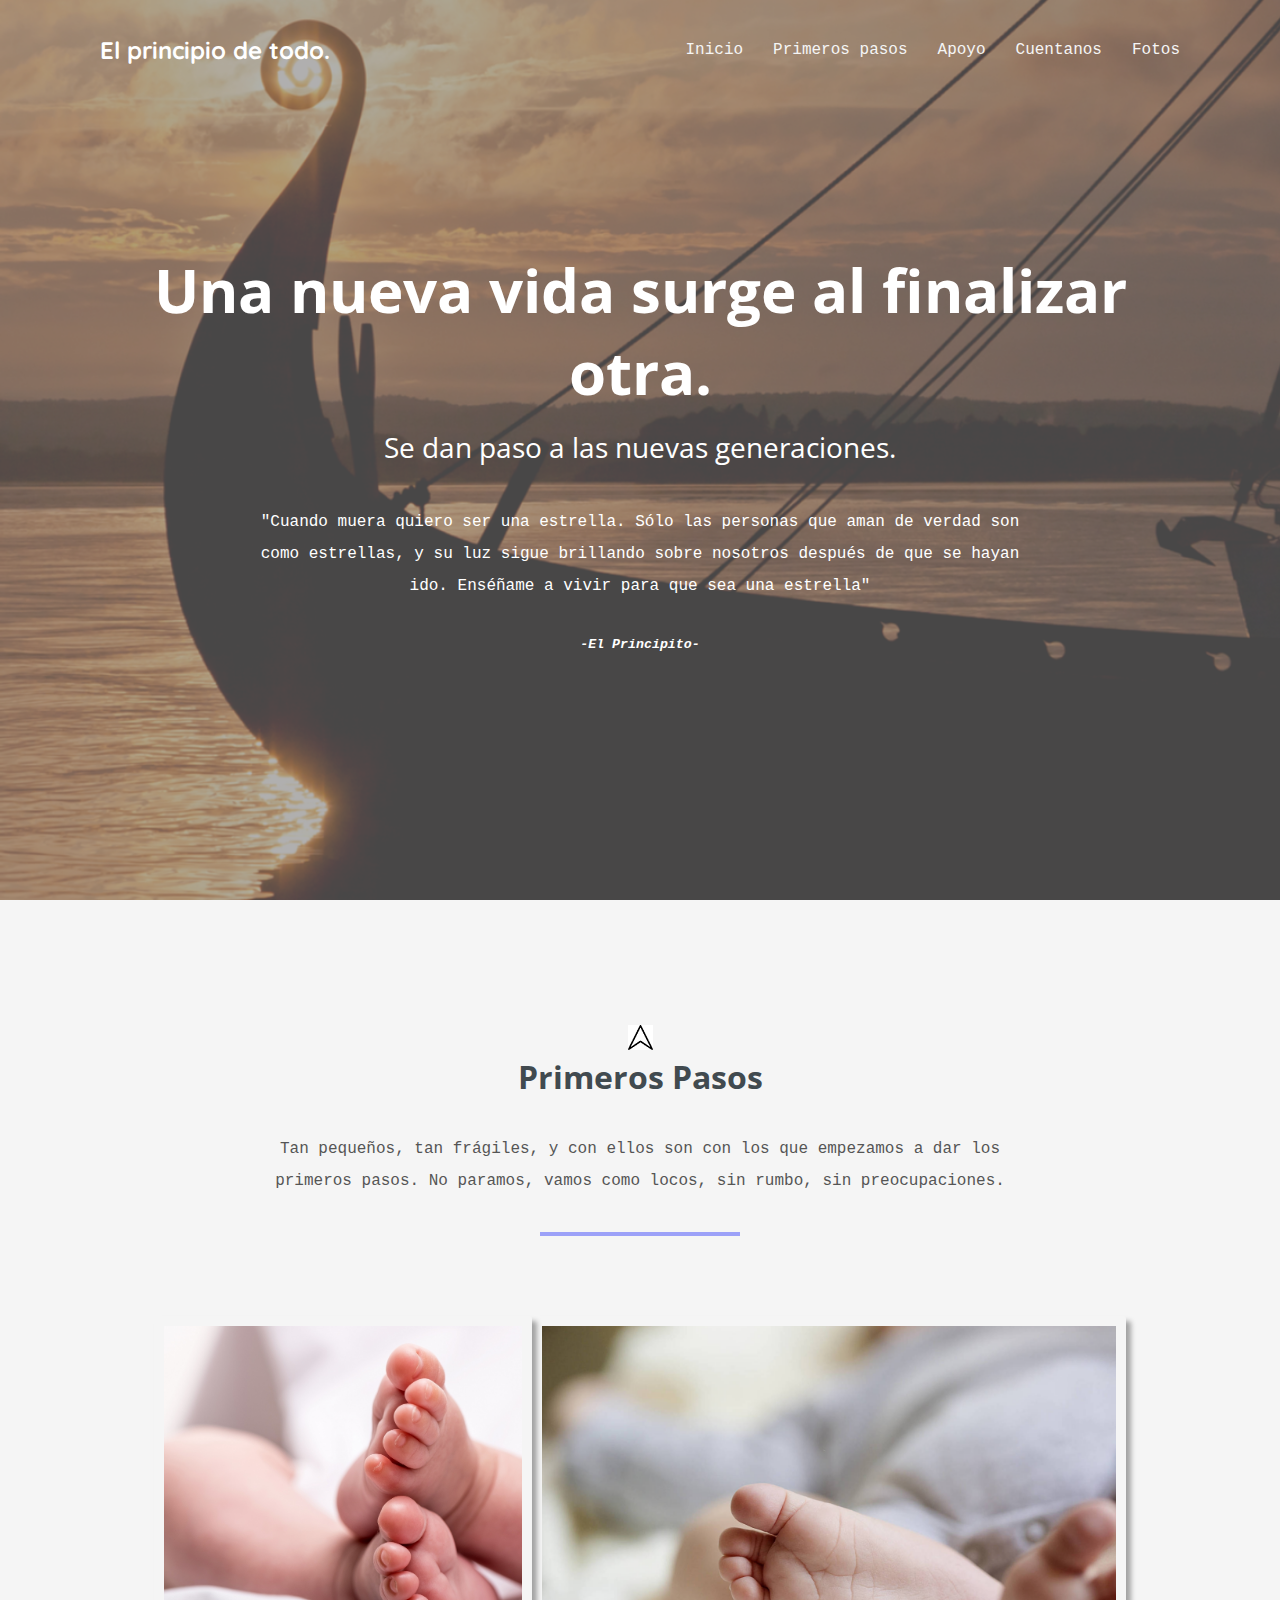
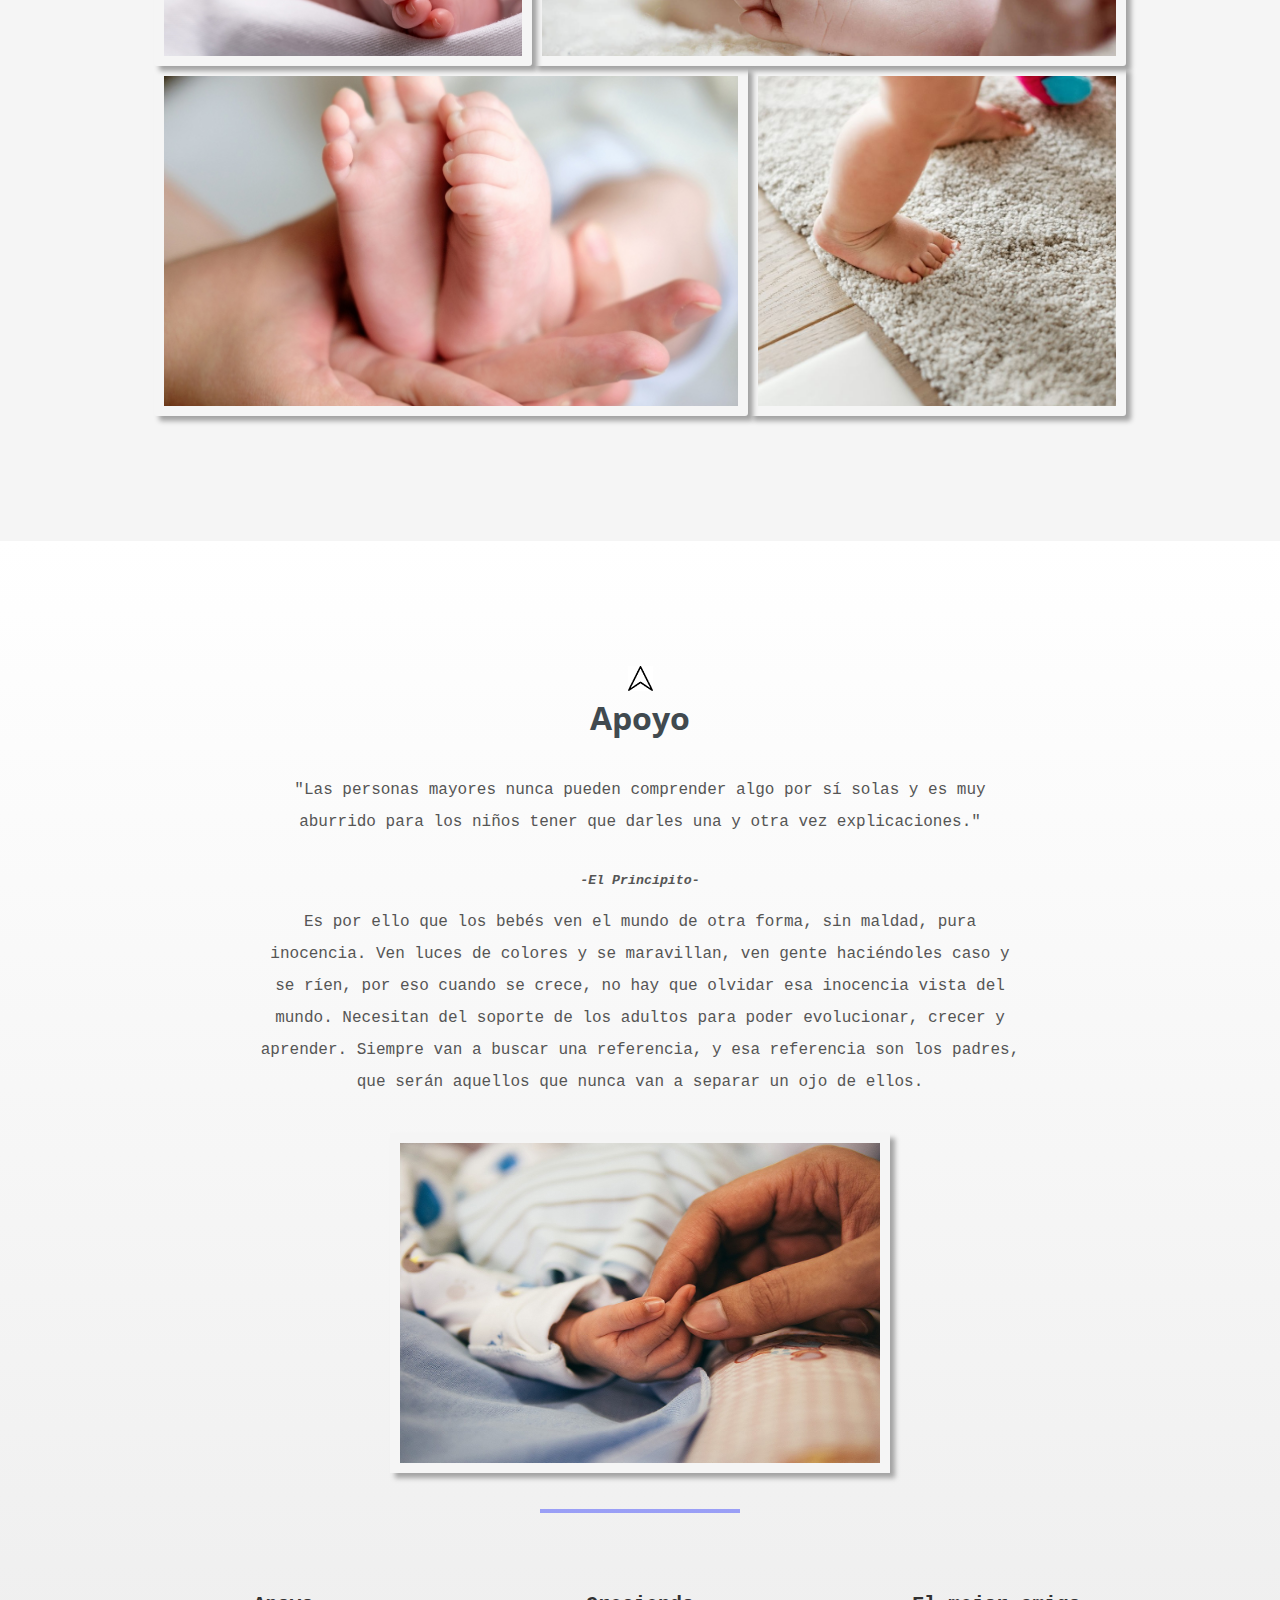
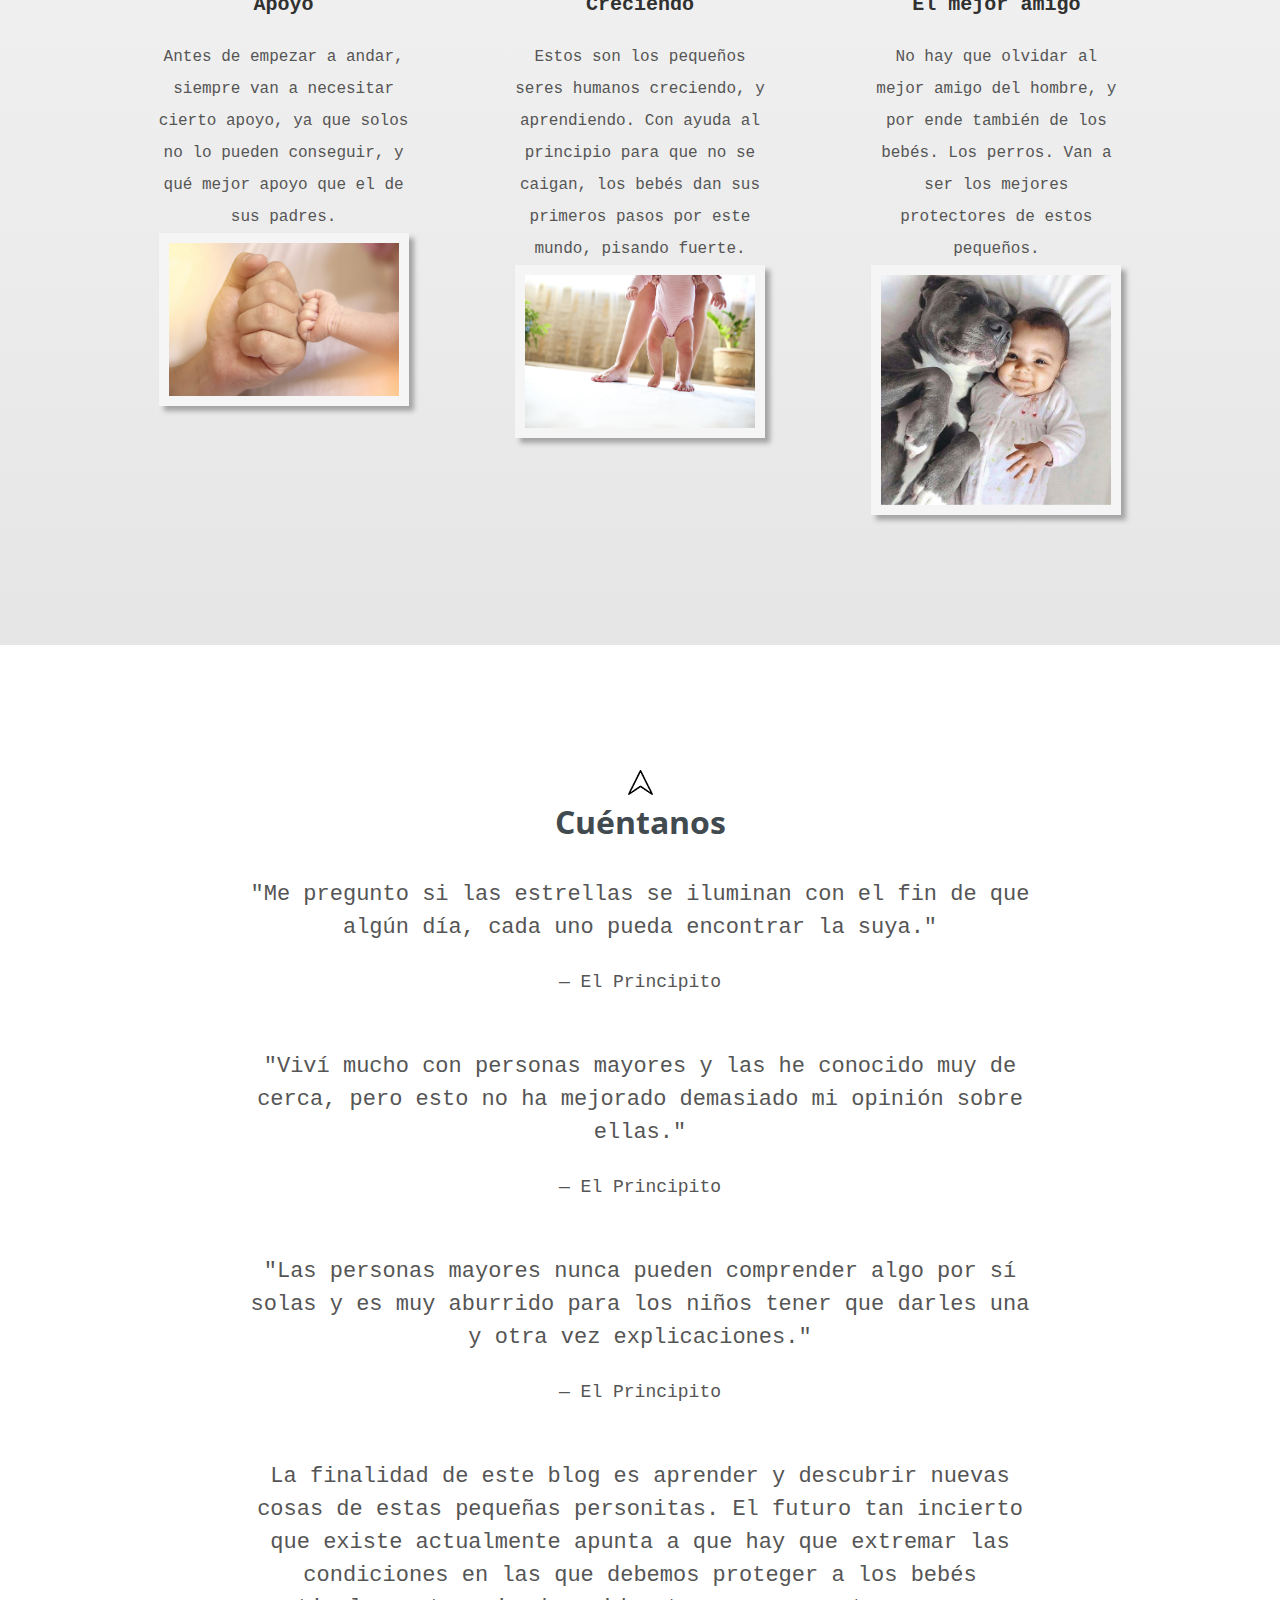
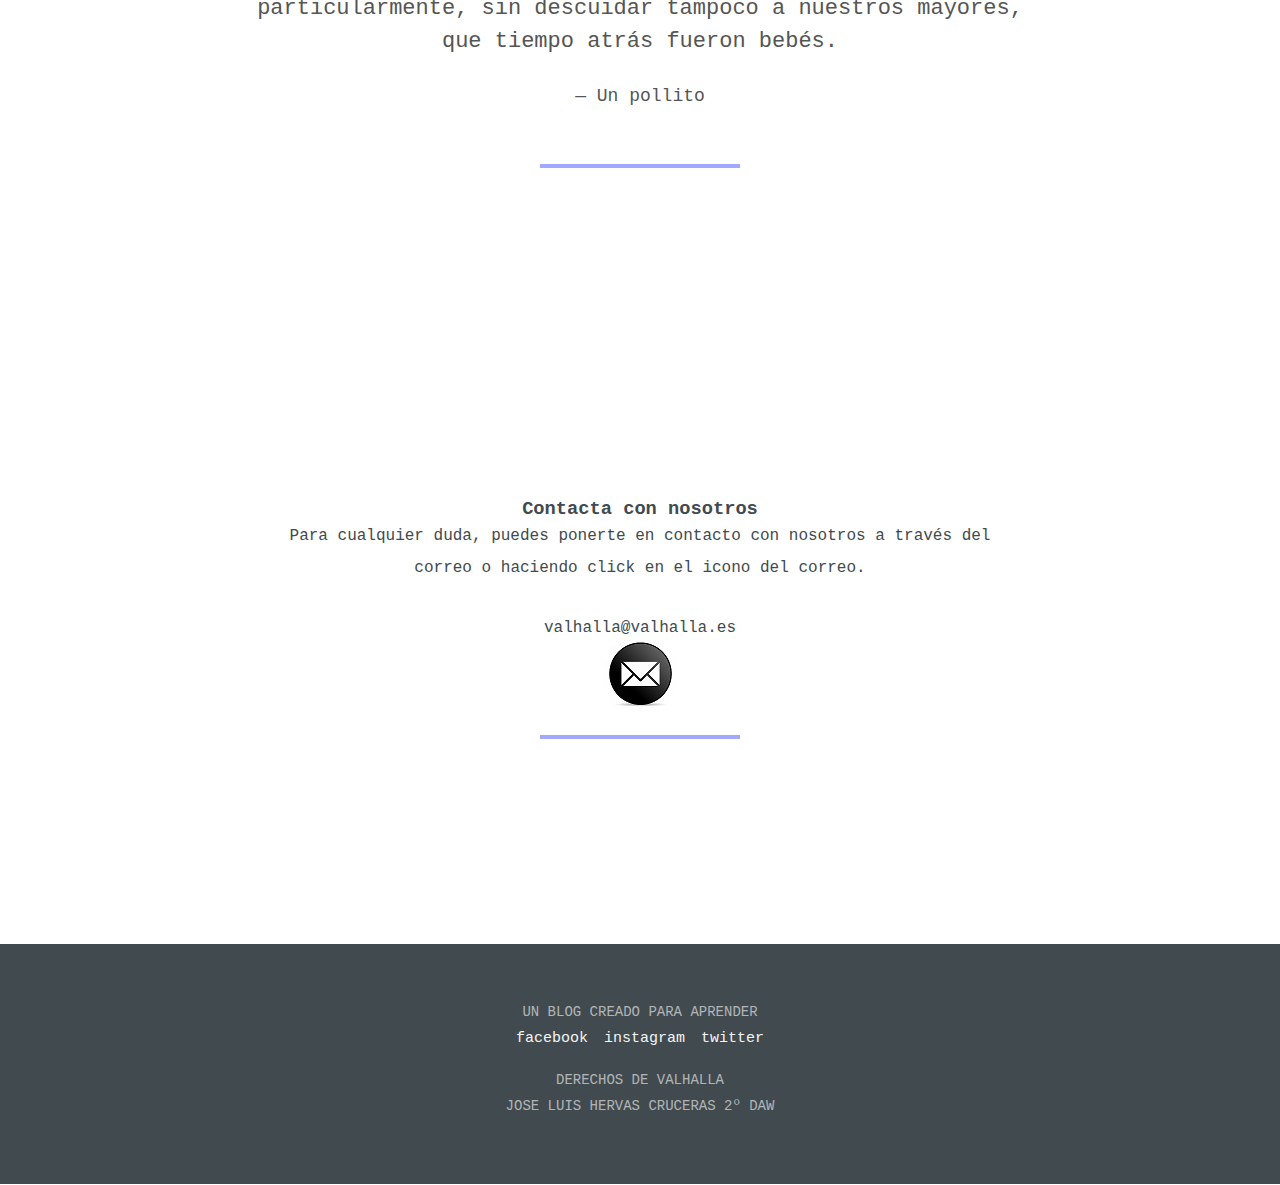
<file: index.html>
<!DOCTYPE html>
<html>

<head>
    <meta charset="utf-8">
    <!-- Con esta etiqueta usamos la escala automática para que se configure dependiendo del tamaño de la pantalla -->
    <meta name="viewport" content="width=device-width, initial-scale=1">
    <title>El Principio del Fin</title>
    <!-- importago de google 2 fuentes que usaremos en los encabezados de los H -->
    <link href="https://fonts.googleapis.com/css?family=Open+Sans" rel="stylesheet">
    <link href="https://fonts.googleapis.com/css?family=Quicksand" rel="stylesheet">
    <link rel="stylesheet" type="text/css" href=css/styles.css>
    <link rel="stylesheet" href=css/print.css media="print">
    <link rel="shortcut icon" href=img/puerta.png type="image/x-icon">

</head>

<body>

    <!-- Todos los links que voy a poner van a ser vacíos usando el HREF="#"-->

    <!-- Inicio del Header -->
    <header>
        <!-- titulo del blog-->
        <h2>El principio de todo.</h2>
        <a name="inicio"></a>
        <!-- menú de navegacion -->
        <nav>
            <li><a href="index.html">Inicio</a></li>
            <li><a href="#primeros_pasos">Primeros pasos</li>
            <li><a href="#apoyo">Apoyo</a></li>
            <li><a href="#cuentanos">Cuentanos</a></li>
            <li><a href="fotos.html">Fotos</a></li>

        </nav>
    </header>
    <!-- Presentación de la pagina -->
    <!-- tenemos una imagen de fondo para marca el inicio de esa presentación con el resto de bloques de la pagina-->
    <section class="bloq-principal">
        <div class="fondo-image" style="background-image: url(img/fondo4.jpg);"></div>
        <h1>Una nueva vida surge al finalizar otra.</h1>
        <h3>Se dan paso a las nuevas generaciones.</h3>
        <p>"Cuando muera quiero ser una estrella. Sólo las personas que aman de verdad son como estrellas, y su luz sigue brillando sobre nosotros después de que se hayan ido. Enséñame a vivir para que sea una estrella"</p>
        <h5>-El Principito-</h5>
    </section>

    <!-- Inicio del segundo bloque -->
    <section class="bloq-segundo">
        <a href="index.html"><img src=img/arriba.png>
            <a name="primeros_pasos"></a>
            <h3 class="titulo">Primeros pasos</h3>
            <p>Tan pequeños, tan frágiles, y con ellos son con los que empezamos a dar los primeros pasos. No paramos, vamos como locos, sin rumbo, sin preocupaciones.</p>
            <hr>
            <!-- Mini galeria de imagenes, que se puede ver mas ampliada y con mas fotos en la seccion de fotos -->
            <ul class="grid">
                <li class="small" style="background-image: url(img/pies_bebe_1.jpg);"></li>
                <li class="large" style="background-image: url(img/pies_bebe_2.jpg);"></li>
                <li class="large" style="background-image: url(img/pies_bebes_3.jpg);"></li>
                <li class="small" style="background-image: url(img/bebe_de_pie.jpg);"></li>
            </ul>
    </section>

    <!-- Inicio del tercer bloque-->
    <section class="bloq-tercero">
        <a href="index.html"><img src="img/arriba.png">
            <a name="apoyo"></a>
            <h3 class="titulo">Apoyo </h3>
            <p>"Las personas mayores nunca pueden comprender algo por sí solas y es muy aburrido para los niños tener que darles una y otra vez explicaciones."</p>
            <h5>-El Principito-</h5>
            <br>
            <p>Es por ello que los bebés ven el mundo de otra forma, sin maldad, pura inocencia. Ven luces de colores y se maravillan, ven gente haciéndoles caso y se ríen, por eso cuando se crece, no hay que olvidar esa inocencia vista del mundo. Necesitan
                del soporte de los adultos para poder evolucionar, crecer y aprender. Siempre van a buscar una referencia, y esa referencia son los padres, que serán aquellos que nunca van a separar un ojo de ellos.</p>
            <img class="inter" src="img/mano_bebe_1.jpg" alt="Mano de bebe">
            <br><br>
            <!-- Este hr es una linea azul para marcar a parte del fondo de pantalla degradado el fin de un bloque -->
            <hr>
            <!-- 3 mini articulos del crecimiento y evolucion de los bebes -->
            <ul class="grid">

                <li>
                    <i class="evolucion"></i>
                    <h4>Apoyo</h4>
                    <p>Antes de empezar a andar, siempre van a necesitar cierto apoyo, ya que solos no lo pueden conseguir, y qué mejor apoyo que el de sus padres.</p>
                    <img class="medium" src="img/apoyo_bebes.jpg" alt="Apoyando al bebe">
                </li>

                <li>
                    <i class="creciendo"></i>
                    <h4>Creciendo</h4>
                    <p>Estos son los pequeños seres humanos creciendo, y aprendiendo. Con ayuda al principio para que no se caigan, los bebés dan sus primeros pasos por este mundo, pisando fuerte.</p>
                    <img class="medium" src="img/bebe_andando.jpg" alt="Bebé andando">
                </li>
                <li>
                    <i class="companion"></i>
                    <h4>El mejor amigo</h4>
                    <p>No hay que olvidar al mejor amigo del hombre, y por ende también de los bebés. Los perros. Van a ser los mejores protectores de estos pequeños.</p>
                    <img class="medium" src="img/baby_dog.jpg" alt="Perro con bebé">
                </li>

    </section>
    <!-- En lugar de articulos, he puesto frases del principito -->
    <section class="articulos">
        <a href="index.html"><img src="img/arriba.png">
            <a name="cuentanos"></a>
            <h3 class="titulo ">Cuéntanos</h3>

            <p class="art ">"Me pregunto si las estrellas se iluminan con el fin de que algún día, cada uno pueda encontrar la suya."</p>
            <p class="author ">— El Principito</p>

            <p class="art ">"Viví mucho con personas mayores y las he conocido muy de cerca, pero esto no ha mejorado demasiado mi opinión sobre ellas."</p>
            <p class="author ">— El Principito</p>

            <p class="art ">"Las personas mayores nunca pueden comprender algo por sí solas y es muy aburrido para los niños tener que darles una y otra vez explicaciones."</p>
            <p class="author ">— El Principito</p>

            <p class="art">La finalidad de este blog es aprender y descubrir nuevas cosas de estas pequeñas personitas. El futuro tan incierto que existe actualmente apunta a que hay que extremar las condiciones en las que debemos proteger a los bebés particularmente,
                sin descuidar tampoco a nuestros mayores, que tiempo atrás fueron bebés.</p>
            <p class="author">— Un pollito</p>
            <hr>


    </section>
    <!-- Contacto con el administrador de la web -->
    <section class="contact">
        <h3 class="title ">Contacta con nosotros</h3>
        <p>Para cualquier duda, puedes ponerte en contacto con nosotros a través del correo o haciendo click en el icono del correo.</p>
        <a href="valhalla@valhalla.es" style="color:#414a4f">valhalla@valhalla.es</a>
        <a href="valhalla@valhalla.es"><img src="img/correo.jpg"></a>
        <br>
        <hr>


    </section>
    <!-- Inicio del footer -->
    <footer class="pie">
        <p>un blog creado para aprender </p>
        <ul>
            <a href="#">
                <li>facebook</li>
            </a>
            <a href="#">
                <li>instagram</li>
            </a>
            <a href="#">
                <li>twitter</li>
            </a>
        </ul>
        <p>derechos de valhalla</p>
        <p>Jose luis hervas cruceras 2º daw</p>

    </footer>

</body>

</html>
</file>
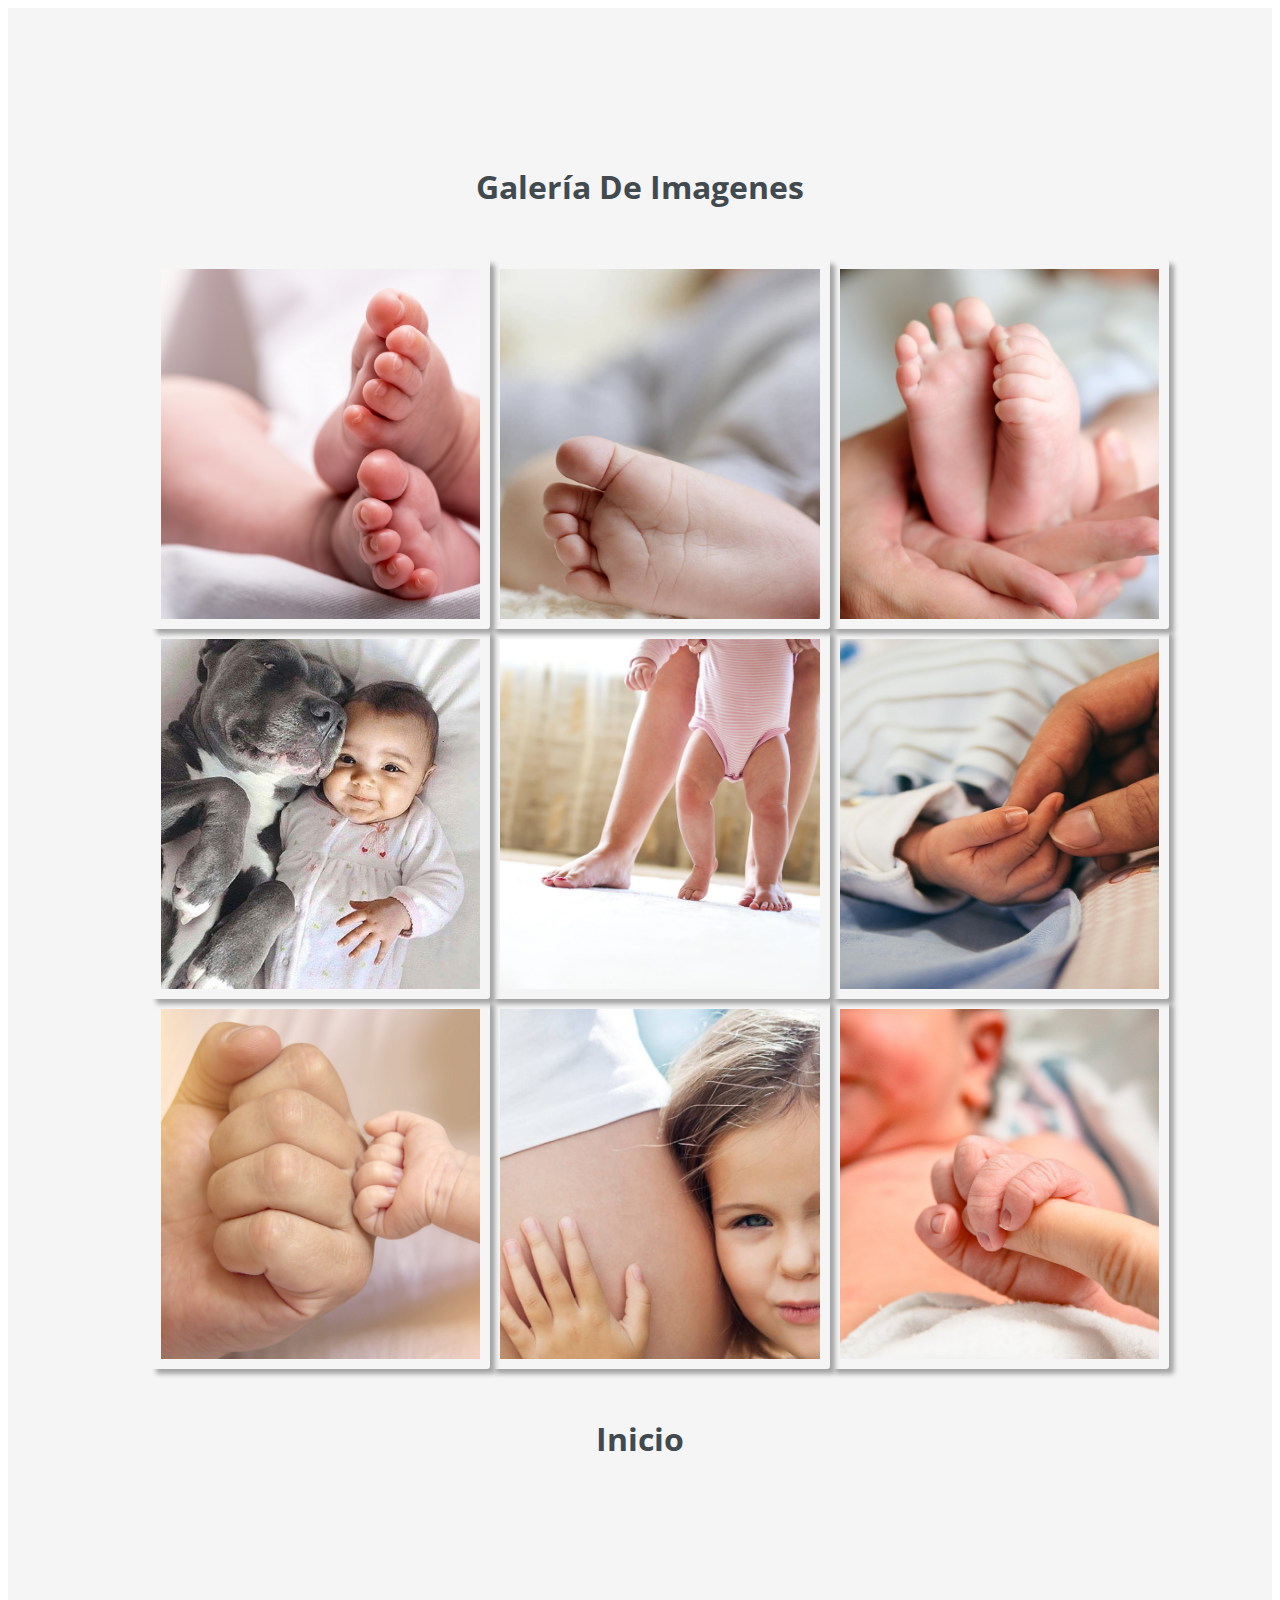
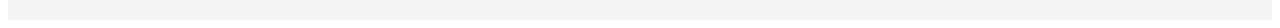
<file: fotos.html>
<!DOCTYPE html>
<html lang="en">

<head>
    <meta charset="UTF-8">
    <meta name="viewport" content="width=device-width, initial-scale=1.0">
    <link href="https://fonts.googleapis.com/css?family=Open+Sans" rel="stylesheet">
    <link href="https://fonts.googleapis.com/css?family=Quicksand" rel="stylesheet">
    <link rel="stylesheet" href="Responsive/../css/style-fotos.css">
    <link rel="shortcut icon" href="Responsive/../img/puerta.png" type="image/x-icon">
    <title>Fotos</title>
</head>

<body>

    <section class="bloq-segundo-fotos">
        <h3 class="titulo">Galería de Imagenes</h3>

        <ul class="grid">
            <li class="medium" style="background-image: url(Responsive/../img/pies_bebe_1.jpg);"></li>
            <li class="medium" style="background-image: url(Responsive/../img/pies_bebe_2.jpg);"></li>
            <li class="medium" style="background-image: url(Responsive/../img/pies_bebes_3.jpg);"></li>
            <li class="medium" style="background-image: url(Responsive/../img/baby_dog.jpg);"></li>
            <li class="medium" style="background-image: url(Responsive/../img/bebe_andando.jpg);"></li>
            <li class="medium" style="background-image: url(Responsive/../img/mano_bebe_1.jpg);"></li>
            <li class="medium" style="background-image: url(Responsive/../img/apoyo_bebes.jpg);"></li>
            <li class="medium" style="background-image: url(Responsive/../img/embarazada.jpg);"></li>
            <li class="medium" style="background-image: url(Responsive/../img/women-babies-banner_2.jpg);"></li>

        </ul>
        <h3 class="titulo"> <a href="index.html">inicio</a> </h3>
    </section>
</body>

</html>
</file>
<file: css/style-fotos.css>
@media (max-width: 1190px) {
    section {
        padding: 100px 50px;
    }
}

@media (max-width: 600px) {
    section {
        padding: 80px 30px;
    }
}

@media (max-width: 1190px) {
    .bloq-segundo-fotos .grid li.small,
    .bloq-segundo-fotos .grid li.large {
        flex-basis: 100%;
    }
}

ul,
nav {
    list-style: none;
}

a {
    text-decoration: none;
    color: #414a4f;
}

a:hover {
    color: #414a4f;
}

section {
    display: flex;
    flex-direction: column;
    align-items: center;
    padding: 125px 100px;
}

section h3.titulo {
    color: #414a4f;
    text-transform: capitalize;
    font: bold 32px 'Open Sans', sans-serif;
    margin-bottom: 35px;
    text-align: center;
}

section p {
    max-width: 800px;
    text-align: center;
    margin-bottom: 35px;
    padding: 0 20px;
    line-height: 2;
}

ul.grid {
    width: 100%;
    display: flex;
    flex-wrap: wrap;
    justify-content: center;
}

.small,
.medium {
    box-shadow: 5px 5px 5px 0px rgba(163, 163, 163, 1);
}

.bloq-segundo-fotos {
    background-color: whitesmoke;
}

.bloq-segundo-fotos .grid li {
    padding: 10px;
    height: 350px;
    border-radius: 3px;
    background-clip: content-box;
    background-size: cover;
    background-position: center;
}


/*esto es el tamaño de las fotos para que ocupen el 100% del body*/

.bloq-segundo-fotos .grid li.small {
    flex-basis: 30%;
}

.bloq-segundo-fotos .grid li.medium {
    flex-basis: 30%;
}
</file>
